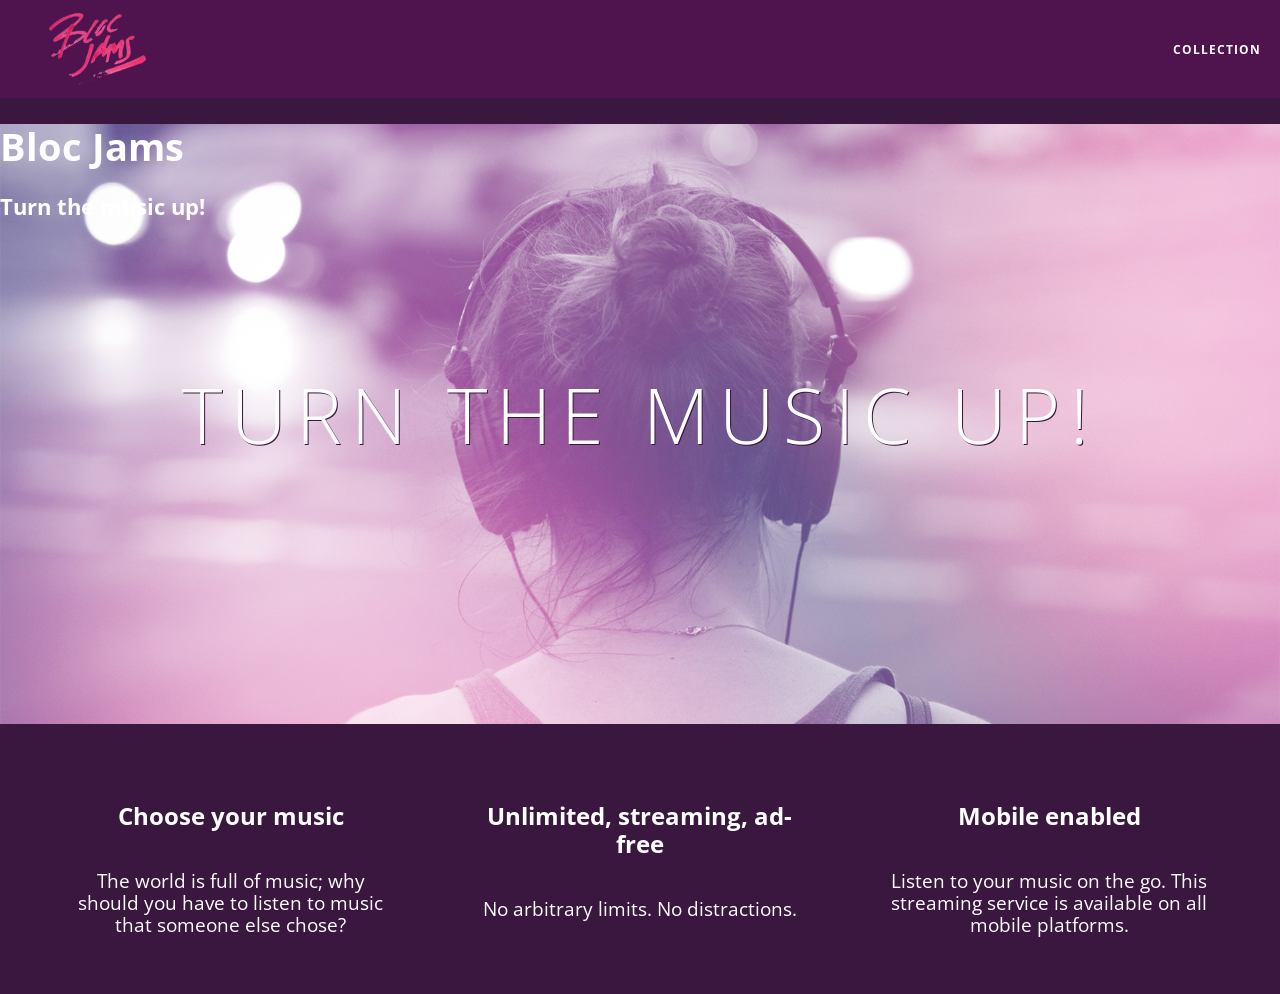
<file: index.html>
<!DOCTYPE html>
 <html>
     <head>
         <title>Bloc Jams</title>
         <meta name="viewport" content="width=device-width, initial-scale=1">
         <link rel="stylesheet" type="text/css" href="http://fonts.googleapis.com/css?family=Open+Sans:400,800,600,700,300">
         <link rel="stylesheet" type="text/css" href="http://code.ionicframework.com/ionicons/2.0.1/css/ionicons.min.css">
         <link rel="stylesheet" type="text/css" href="styles/normalize.css">
         <link rel="stylesheet" type="text/css" href="styles/main.css">
         <link rel="stylesheet" type="text/css" href="styles/landing.css">
     </head>
     <body class="landing">
         <nav class="navbar">
             <a href="index.html" class="logo">
                <img src="assets/images/bloc_jams_logo.png" alt="bloc jams logo">
             </a>
           <div class="links-container">
             <a href="collection.html" class="navbar-link">collection</a>
           </div>
         </nav>
         <section class="hero-content"> <!-- hero content -->
             <h1>Bloc Jams</h1>
             <h3>Turn the music up!</h3>
             <h1 class="hero-title">Turn the music up!</h1>
         </section>
         <section class="selling-points container clearfix"> <!-- selling points -->
             <div class="point">
                 <span class="ion-music-note"></span>
                 <h5 class="point-title">Choose your music</h5>
                 <p class="point-description">The world is full of music; why should you have to listen to music that someone else chose?</p>
            </div>
             <div class="point">
                 <span class="ion-radio-waves"></span>
                 <h5 class="point-title">Unlimited, streaming, ad-free</h5>
                 <p class="point-description">No arbitrary limits. No distractions.</p>
            </div>
             <div class="point">
                 <span class="ion-iphone"></span>
                 <h5 class="point-title">Mobile enabled</h5>
                 <p class="point-description">Listen to your music on the go. This streaming service is available on all mobile platforms.</p>
             </div>
         </section>
				<script src="https://code.jquery.com/jquery-2.1.3.min.js"></script>
				<script src="scripts/landing.js"></script>
     </body>
 </html>
</file>
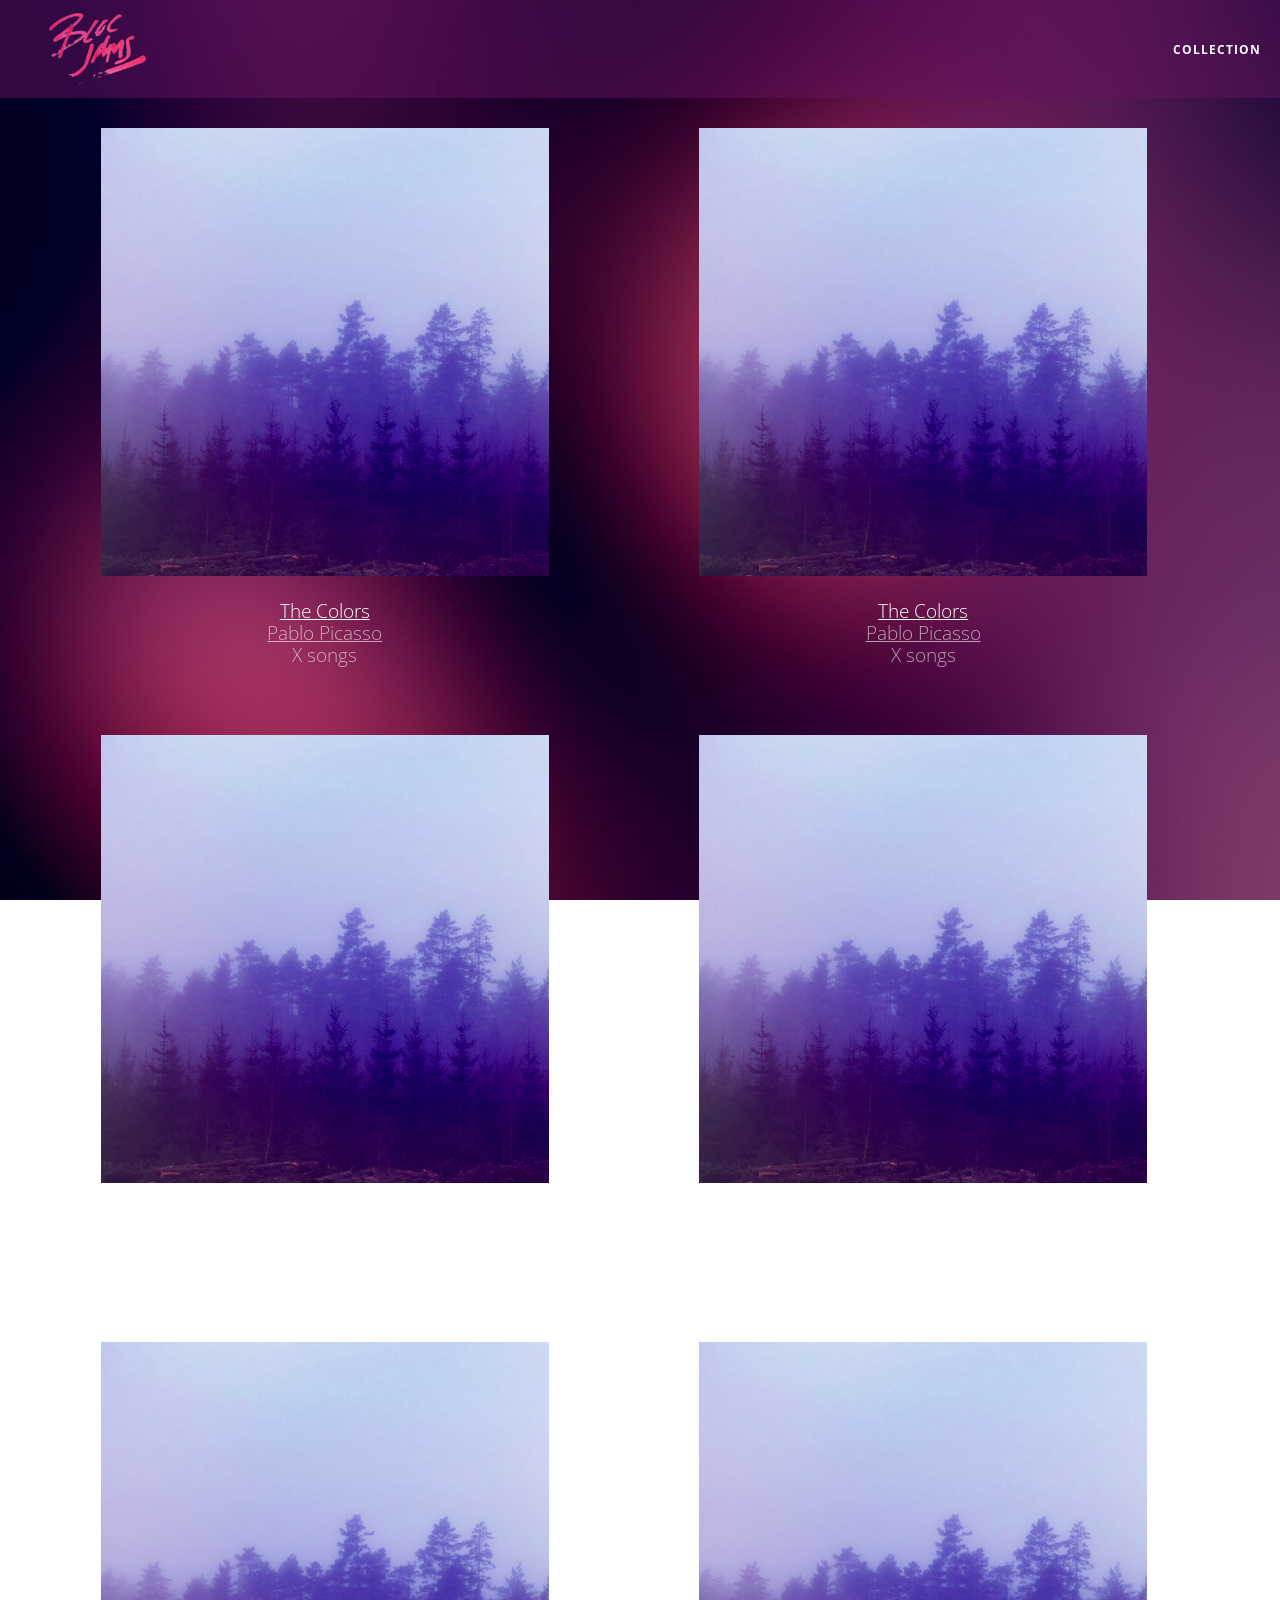
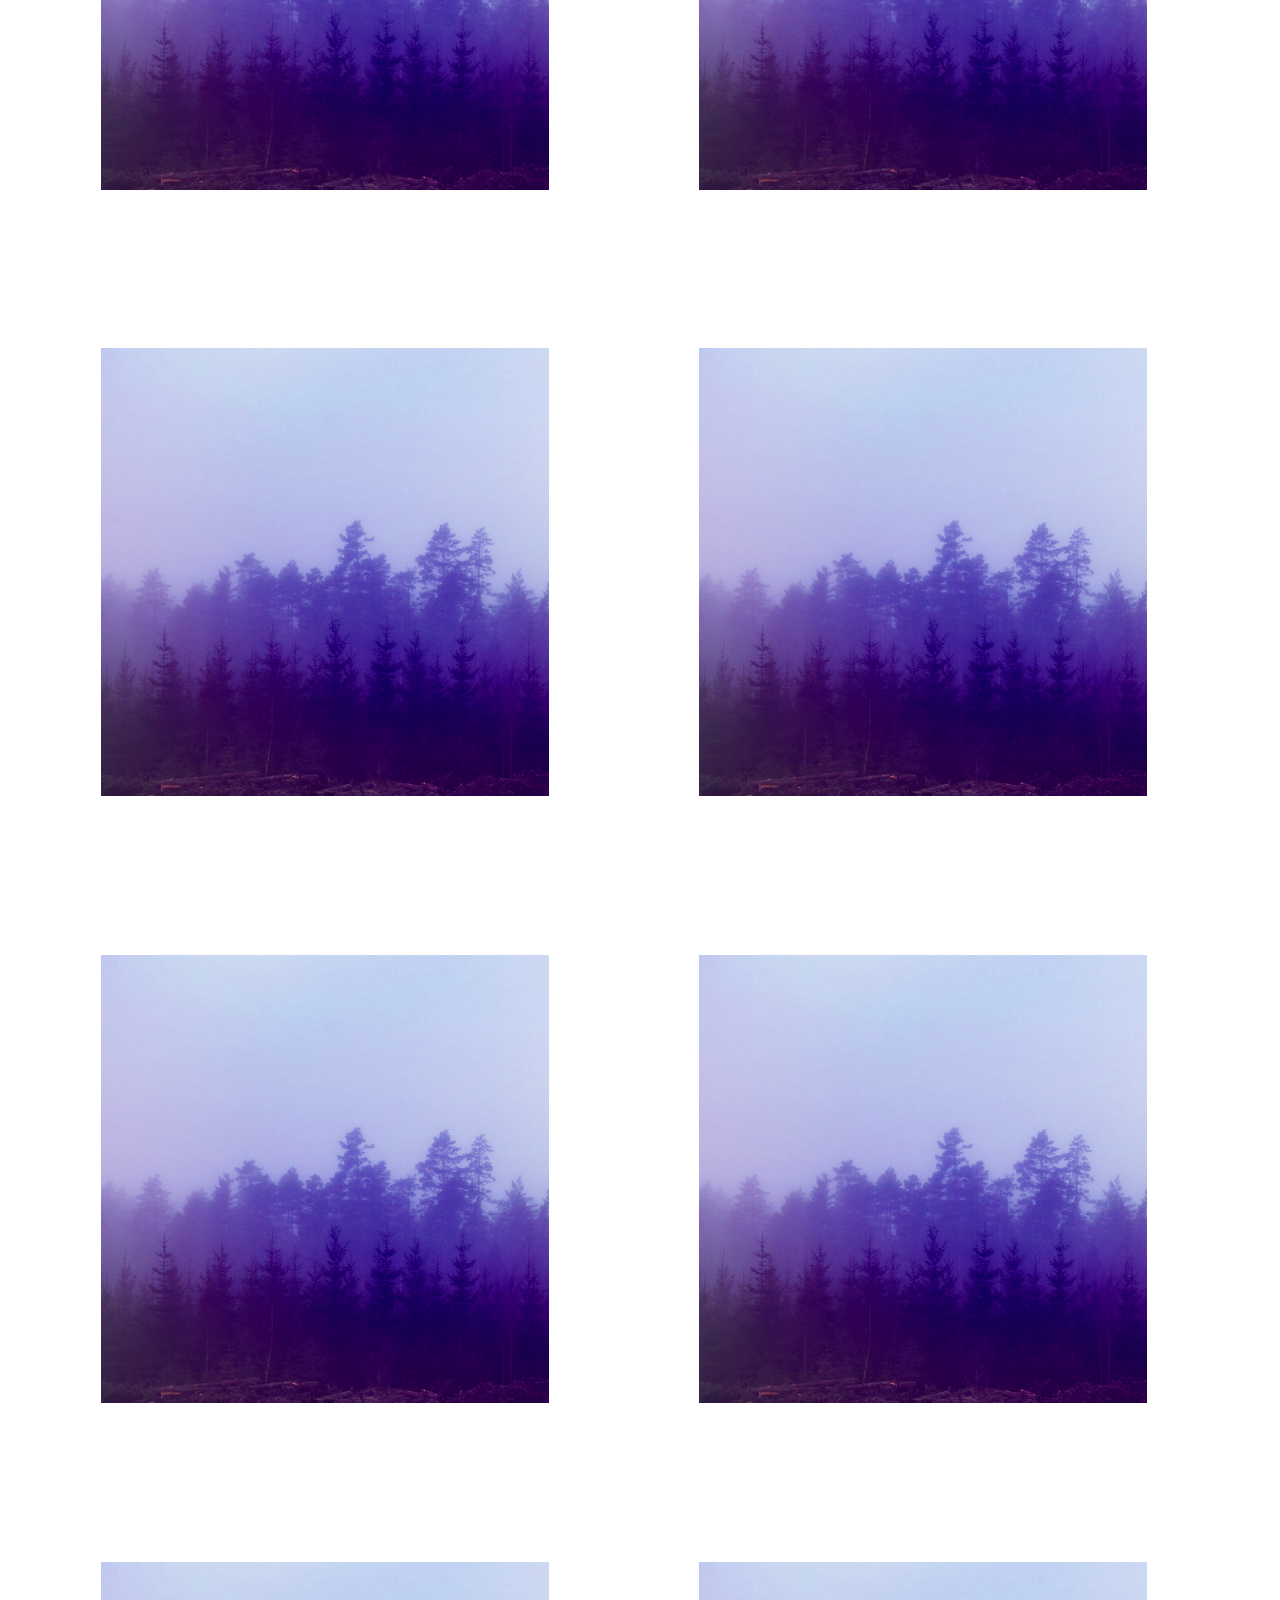
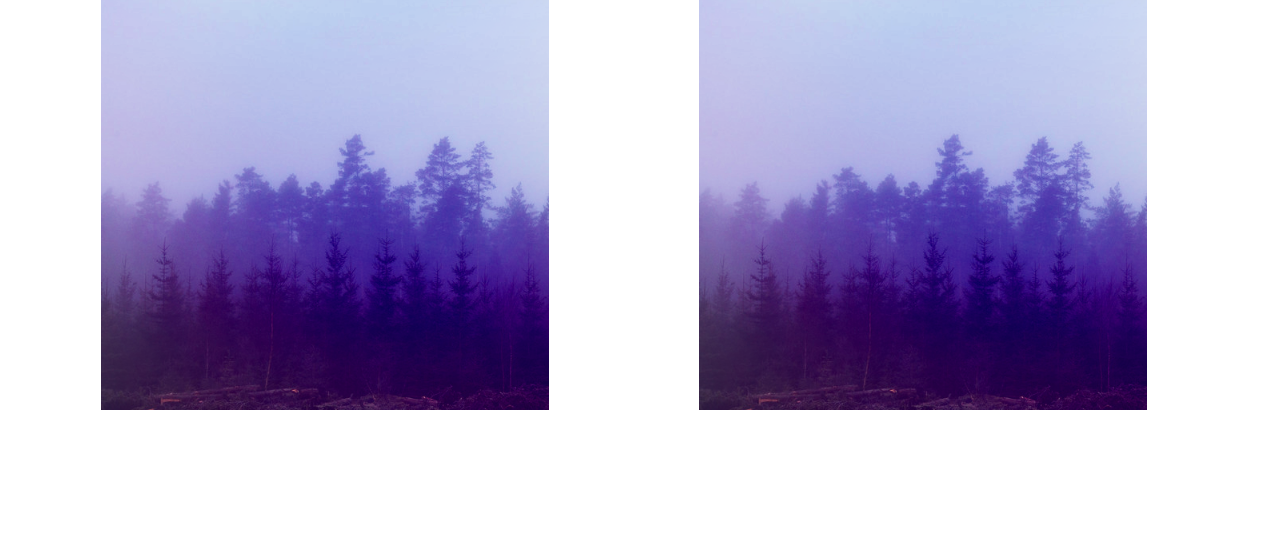
<file: collection.html>
<!DOCTYPE html>
 <html>
     <head>
         <title>Bloc Jams</title>
         <meta name="viewport" content="width=device-width, initial-scale=1">
         <link rel="stylesheet" type="text/css" href="http://fonts.googleapis.com/css?family=Open+Sans:400,800,600,700,300">
         <link rel="stylesheet" type="text/css" href="http://code.ionicframework.com/ionicons/2.0.1/css/ionicons.min.css">
         <link rel="stylesheet" type="text/css" href="styles/normalize.css">
         <link rel="stylesheet" type="text/css" href="styles/main.css">
         <link rel="stylesheet" type="text/css" href="styles/collection.css">
     </head>
     <body class="collection">
       <nav class="navbar"> <!-- nav bar -->
          <a href="index.html" class="logo">
             <img src="assets/images/bloc_jams_logo.png" alt="bloc jams logo">
          </a>
             <div class="links-container">
          	   <a href="collection.html" class="navbar-link">collection</a>
             </div>
         </nav>
					 <section class="album-covers container clearfix">
					 </section>
					 <script src="https://code.jquery.com/jquery-2.1.3.min.js"></script>
					 <script src="scripts/collection.js"></script>
     </body>
 </html>
</file>
<file: styles/main.css>
*, *:before, *:after {
    -moz-box-sizing: border-box;
    -webkit-box-sizing: border-box;
    box-sizing: border-box;
}

html {
    height: 100%;
    font-size: 100%;
}

body {
    font-family: 'Open Sans';
    color: white;
    min-height: 100%;
}

.navbar, .footer {
    padding: 0.5rem;
    position: relative;
    background-color: rgba(101,18,95,0.5);
    z-index: 1;
}

/*
.footer {
		padding: 0.5rem;
    position: relative;
    background-color: rgba(101,18,95,0.5);
    z-index: 1;
}
*/

.navbar > .logo {
    position: relative;
    left: 2rem;
    cursor: pointer;  /* produces the finger-pointer icon when you hover over the logo */
}
 
.navbar .links-container {
    display: table;
    position: absolute;
    top: 0;
    right: 0;
    height: 100px;
    color: white;
    text-decoration: none;
}

.links-container .navbar-link {
    display: table-cell;
    position: relative;
    height: 100%;
    padding-left: 1rem;
    padding-right: 1rem;
    vertical-align: middle;
    color: white;
    font-size: 0.625rem;
    letter-spacing: 0.05rem;
    font-weight: 700;
    text-transform: uppercase;
    text-decoration: none;
    cursor: pointer;
}

.links-container .navbar-link:hover {
    color: rgb(233,50,117);
}

.container {
   margin: 0 auto;
   max-width: 64rem;
}

 .container.narrow {
	 max-width: 56rem;
}
 /* Medium and small screens (640px) */
 @media (min-width: 640px) {
   html { font-size: 112%; }
    
     .column {
         float: left;
         padding-left: 1rem;
         padding-right: 1rem;
     }
}
 
 /* Large screens (1024px) */
 @media (min-width: 1024px) {
   html { font-size: 120%; }
}

.clearfix::before,

.clearfix::after {
   content: " ";
   display: table;
}

.clearfix::after {
   clear: both;
}
</file>
<file: styles/landing.css>
body.landing {
     background-color: rgb(58,23,63);
 }
 
 .hero-content {
     position: relative;
     min-height: 600px;
     background-image: url(../assets/images/bloc_jams_bg.jpg);
     background-repeat: no-repeat;
     background-position: center center;
     background-size: cover;
 }
 
 .hero-content .hero-title {
     position: absolute;
     top: 40%;
     -webkit-transform: translateY(-50%);
     -moz-transform: translateY(-50%);
     transform: translateY(-50%);
     width: 100%;
     text-align: center;
     font-size: 4rem;
     font-weight: 300;
     text-transform: uppercase;
     letter-spacing: 0.5rem;
     text-shadow: 1px 1px 0px rgb(58,23,63);
 }
 
 .selling-points {
     position: relative;
     display: table;
     width: 100%;
 }
 
 .point {
     display: table-cell;
     position: relative;
     width: 33.3%;
     padding: 2rem;
     text-align: center;
		 opacity: 0;
     -webkit-transform: scaleX(0.9) translateY(3rem);
     -moz-transform: scaleX(0.9) translateY(3rem);
     transform: scaleX(0.9) translateY(3rem);
     -webkit-transition: all 0.25s ease-in-out;
     -moz-transition: all 0.25s ease-in-out;
     transition: all 0.25s ease-in-out;
     -webkit-transition-delay: 0.2s;
     -moz-transition-delay: 0.2s;
     transition-delay: 0.2s;
 }
 
 .point .point-title {
     font-size: 1.25rem;
 }
 
 .ion-music-note,
 .ion-radio-waves,
 .ion-iphone {
     color: rgb(233,50,117);
     font-size: 5rem;
 }
</file>
<file: styles/collection.css>
body.collection {
     background-image: url(../assets/images/blurred_backgrounds/blur_bg_2.jpg);
     background-repeat: no-repeat;
     background-attachment: fixed;
     background-position: center center;
     background-size: cover;
 }
 
 .album-covers {
     position: relative;
 }
 
 .collection-album-container {
     position: relative;
     margin-top: 30px;
     margin-bottom: 20px;
     text-align: center;
 }
 
 .collection-album-container .caption {
     margin-top: 10px;
 }
 
 .collection-album-container .caption p {
     font-size: 1rem;
     font-weight: 300;
     color: rgba(255, 255, 255, 0.6);
 }
 
 .collection-album-container .caption p a {
     color: rgba(255, 255, 255, 0.6);
 }
 
 .collection-album-container .caption p a.album-name {
     color: white;
 }
 
 .collection-album-container img {
     width: 80%;
 }
</file>
